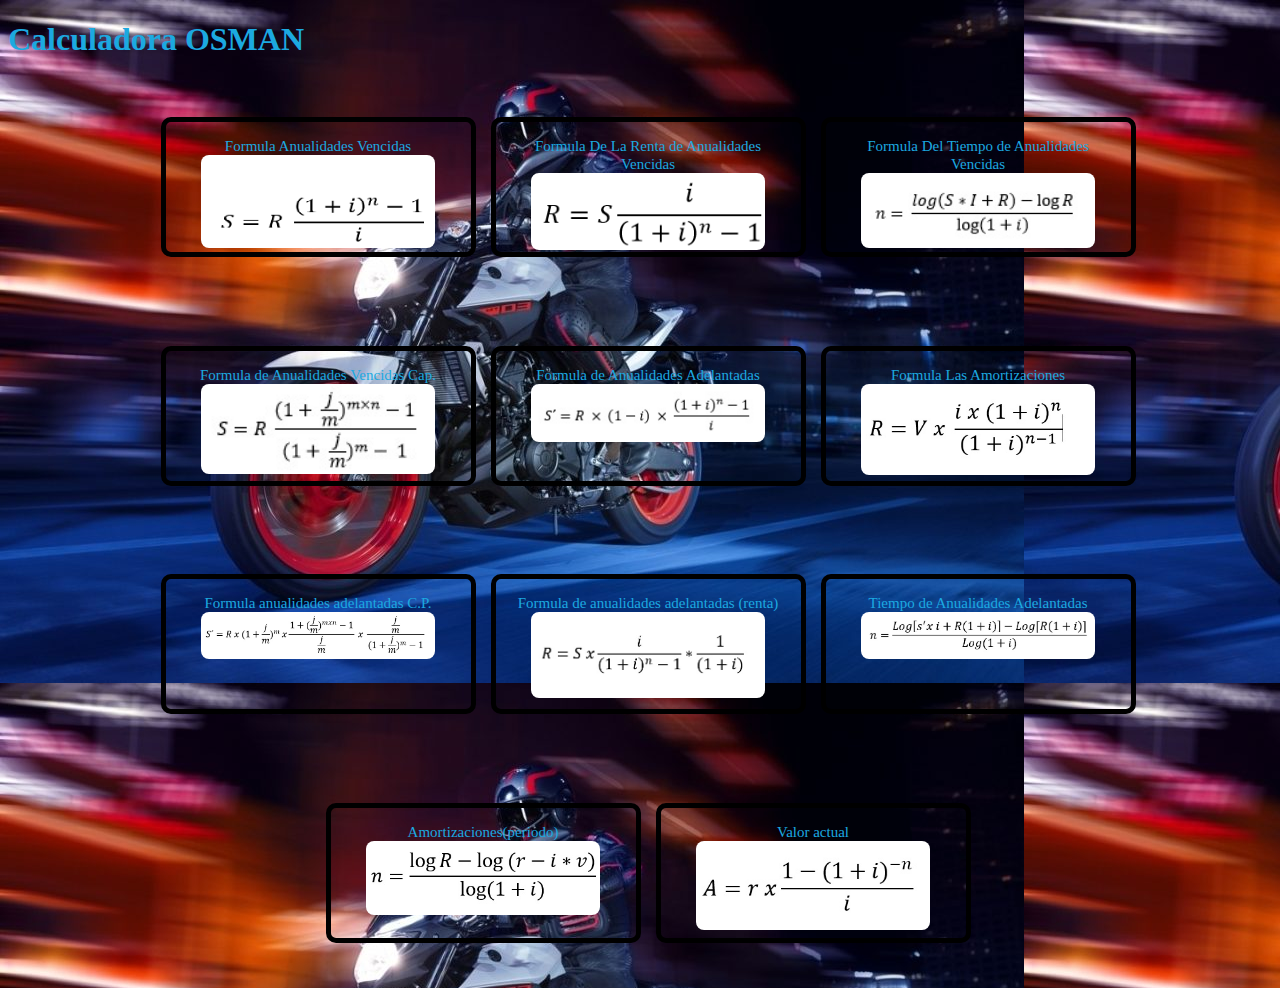
<file: index.html>
<!DOCTYPE html>
<html lang="en">
<head>
    <link rel="stylesheet" href="./css/style.css">
    <meta charset="UTF-8">
    <meta name="viewport" content="width=device-width, initial-scale=1.0">
    <title>Calculadora de Anualidades</title>
</head>
<H1>Calculadora OSMAN</H1>
<body>
    
     <main>
       
         <div class="contenedor">
             <a href="./paginas/anualidadesvencidas.html">
                 Formula Anualidades Vencidas
                 <img src="./imagenes/anualidades_adelantadas.png" alt="Formula Anualidades Vencidas">
                </a>
         </div>
         <div class="contenedor">
            <a href="./paginas/anualidadesvencidasrenta.html">
                Formula De La Renta de Anualidades Vencidas
                <img src="./imagenes/anualidadesvencidas.png" alt="Formula de la Renta">
               </a>
        </div>
        <div class="contenedor">
            <a href="./paginas/anualidadesdeltiempo.html">
                Formula Del Tiempo de Anualidades Vencidas
                <img src="./imagenes/f_tiempo_anualidades_vencidas.jpg" alt="Formula Anualidades Tiempo">
               </a>
        </div>
        <div class="contenedor">
            <a href="./paginas/formuladelvaloractual.html">
                Formula de Anualidades Vencidas Cap.
                <img src=".//imagenes/f_valor_actual.jpg" alt="Formula Anualidades Vencidas">
               </a>
        </div>
        <div class="contenedor">
            <a href="./paginas/anualidadesadelantadas.html">
                Formula de Anualidades Adelantadas
                <img src="./imagenes/f_anualidades_adelantadas.jpg" alt="Formula Anualidades Vencidas">
               </a>
        </div>
        <div class="contenedor">
             <a href="./paginas/formamortizaciones.html">
                 Formula Las Amortizaciones 
                 <img src="./imagenes/Amortizaciones renta.jpg" alt="Formula Anualidades Vencidas">
                </a>
         </div>
         <div class="contenedor">
            <a href="./paginas/anualidades-o-anualidades.html">
                Formula anualidades adelantadas C.P.
                <img src="./imagenes/formula anualidades adelantadas con cap.jpg" alt="Formula Anualidades Vencidas">
               </a>
        </div>
    </div>
    <div class="contenedor">
       <a href="./paginas/anualiades-adelantadas-renta.html">
        Formula de anualidades adelantadas (renta)
           <img src="./imagenes/Formula de tiempo de anualidades adelantadas tiempo.jpg" alt="Formula Anualidades Vencidas">
          </a>
   </div>
   
    <div class="contenedor">
       <a href="./paginas/tiempo-anualidades-adelantadas.html">
        Tiempo de Anualidades Adelantadas
           <img src="./imagenes/tiempo de anualidades adelantadas.jpg" alt="Formula Anualidades Vencidas">
          </a>
   </div>
   <div class="contenedor">
    <a href="./paginas/amortizaciones(periodo).html">
     Amortizaciones(periodo)
        <img src="./imagenes/formula de amortizacon(periodo).jpg" alt="Formula Anualidades Vencidas">
       </a>
       
      
          
    </div> 
    <div class="contenedor">
        <a href="./paginas/valor-actual2.html">
         Valor actual
            <img src="./imagenes/valor actual2.jpg" alt="Formula Anualidades Vencidas">
           </a>
    
    </div> 






     </main>
</body>
</html>
</file>
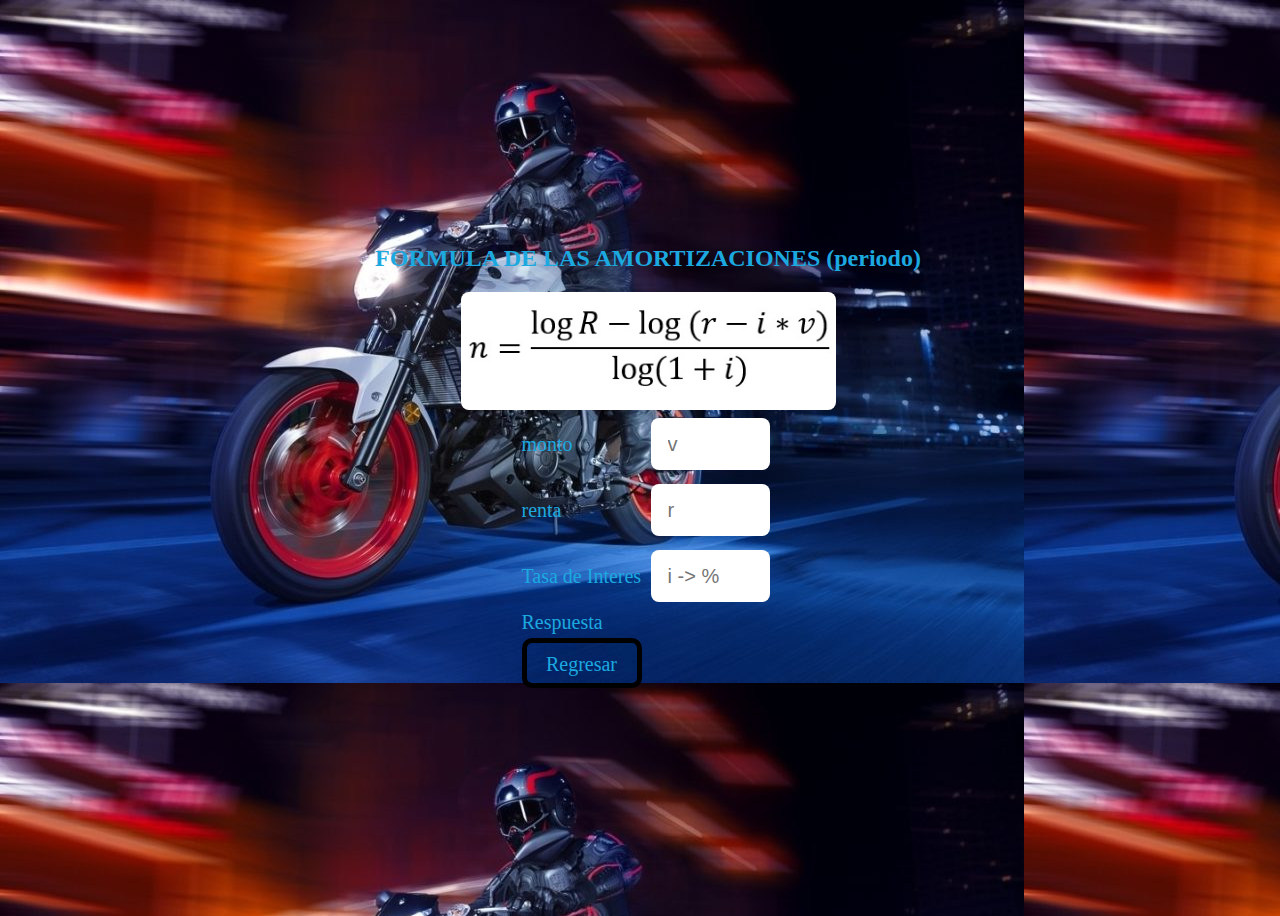
<file: paginas/amortizaciones(periodo).html>
<!DOCTYPE html>
<html lang="en">
<head>
    <meta charset="UTF-8">
    <meta name="viewport" content="width=device-width, initial-scale=1.0">
    <title>Formula del amortizaciones</title>
    <link rel="stylesheet" href="../css/style.css">
</head>
<body>
    <section>
        <h2>FORMULA DE LAS AMORTIZACIONES (periodo)</h2>
        <img src="../imagenes/formula de amortizacon(periodo).jpg" alt="imagen">
        <form name="formula_amortizaciones" action="">
            <table>
                <tr>
                    <td>monto</td>
                    <td>
                        <input name="renta" placeholder="v" type="number">
                    </td>
                </tr>
                <tr>
                    <td>renta</td>
                    <td>
                        <input name="tiempo" placeholder="r" type="number">
                    </td>   
                </tr>
                <tr>
                    <td>Tasa de Interes</td>
                    <td>
                        <input name="interes" placeholder="i -> %" type="number">
                    </td>
                </tr>

                <tr>    
                    <td>Respuesta</td>
                    <td>
                        <p id="res-amortizaciones"></p>
                    </td>
                </tr> 
                <tr>
                    <td>
                        <a class="boton-regresar" href="../index.html">Regresar</a>
                    </td>
                </tr>
            </table>
        </form>
    </section>   
    <script src="../javaScript/formamortizaciones(periodo).js"></script>               
</body>
</html>
</file>
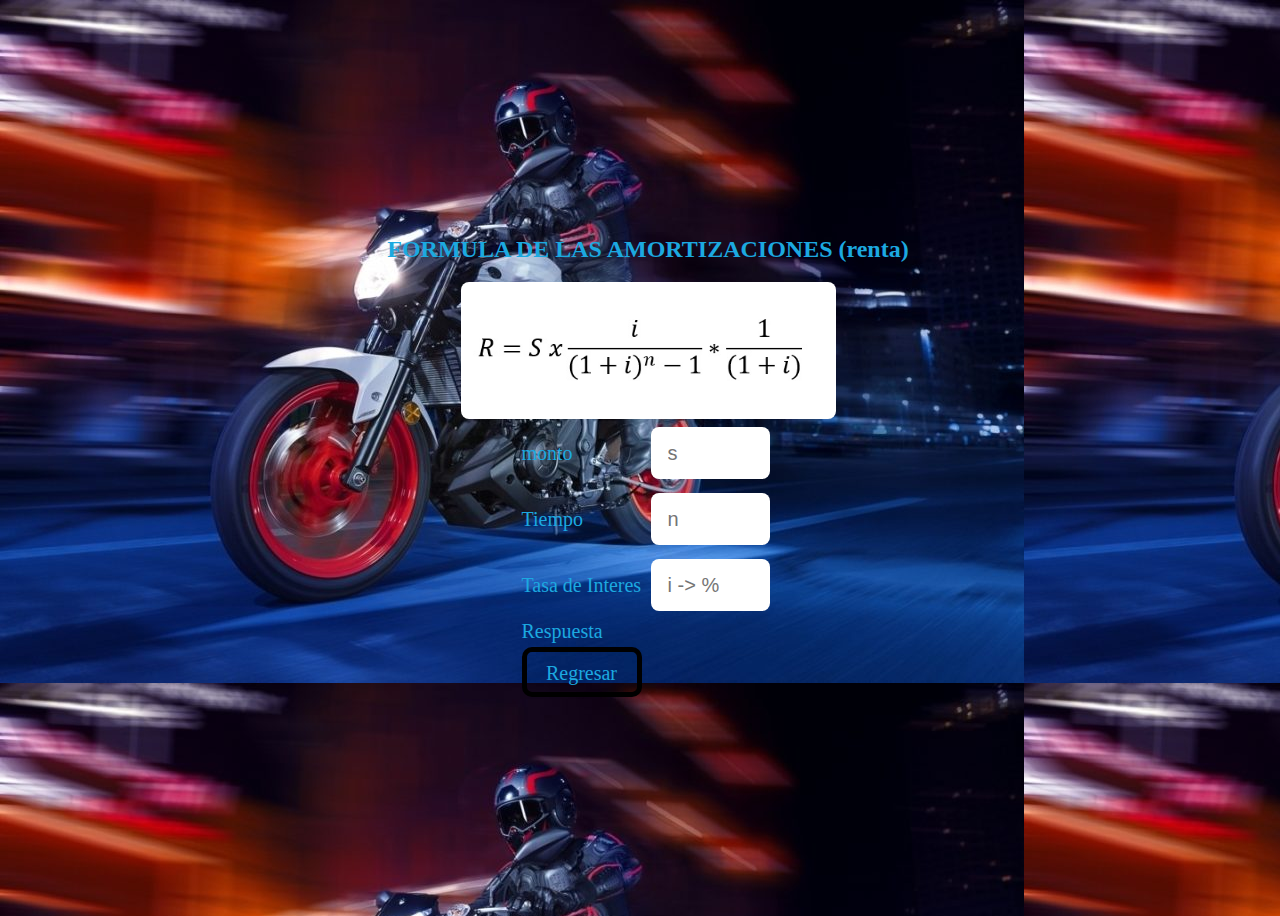
<file: paginas/anualiades-adelantadas-renta.html>
<!DOCTYPE html>
<html lang="en">
<head>
    <meta charset="UTF-8">
    <meta name="viewport" content="width=device-width, initial-scale=1.0">
    <title>Formula de anualidades adelantadas (renta)</title>
    <link rel="stylesheet" href="../css/style.css">
</head>
<body>
    <section>
        <h2>FORMULA DE LAS AMORTIZACIONES (renta)</h2>
        <img src="../imagenes/Formula de tiempo de anualidades adelantadas tiempo.jpg" alt="imagen">
        <form name="formula_amortizaciones" action="">
            <table>
                <tr>
                    <td>monto</td>
                    <td>
                        <input name="renta" placeholder="s" type="number">
                    </td>
                </tr>
                <tr>
                    <td>Tiempo</td>
                    <td>
                        <input name="tiempo" placeholder="n" type="number">
                    </td>   
                </tr>
                <tr>
                    <td>Tasa de Interes</td>
                    <td>
                        <input name="interes" placeholder="i -> %" type="number">
                    </td>
                </tr>

                <tr>    
                    <td>Respuesta</td>
                    <td>
                        <p id="res-amortizaciones"></p>
                    </td>
                </tr> 
                <tr>
                    <td>
                        <a class="boton-regresar" href="../index.html">Regresar</a>
                    </td>
                </tr>
            </table>
        </form>
    </section>   
    <script src="../javaScript/anualidades-adelantadas-renta.js"></script>               
</body>
</html>
</file>
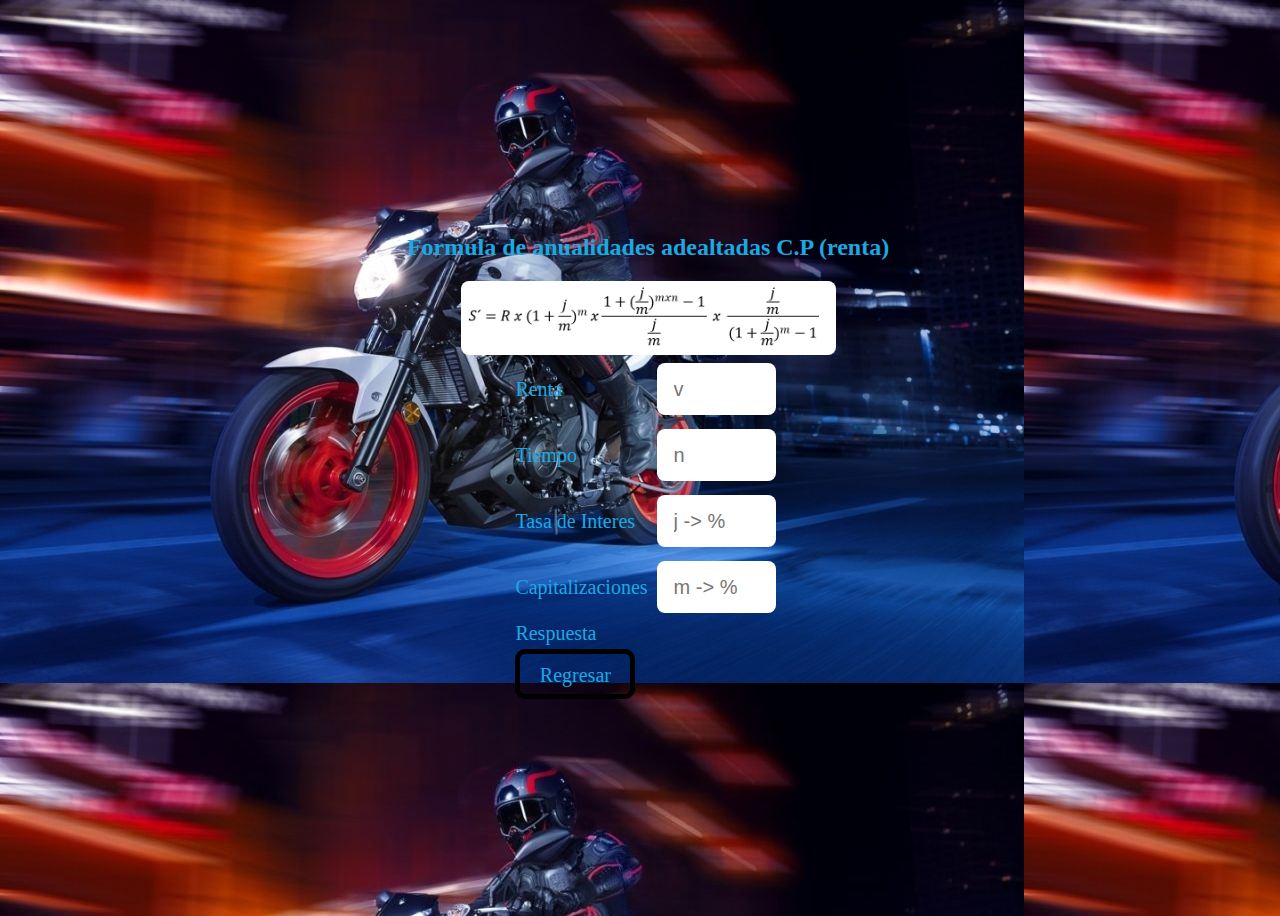
<file: paginas/anualidades-o-anualidades.html>
<!DOCTYPE html>
<html lang="en">
<head>
    <meta charset="UTF-8">
    <meta name="viewport" content="width=device-width, initial-scale=1.0">
    <title>Formula del amortizaciones</title>
    <link rel="stylesheet" href="../css/style.css">
</head>
<body>
    <section>
        <h2>Formula de anualidades adealtadas C.P (renta)</h2>
        <img src="../imagenes/formula anualidades adelantadas con cap.jpg" alt="imagen">
        <form name="formula_amortizaciones" action="">
            <table>
                <tr>
                    <td>Renta</td>
                    <td>
                        <input name="renta" placeholder="v" type="number">
                    </td>
                </tr>
                <tr>
                    <td>Tiempo</td>
                    <td>
                        <input name="tiempo" placeholder="n" type="number">
                    </td>   
                </tr>
                <tr>
                    <td>Tasa de Interes</td>
                    <td>
                        <input name="interes" placeholder="j -> %" type="number">
                    </td>
                </tr>
                <td>Capitalizaciones</td>
                    <td>
                        <input name="Capitalizaciones" placeholder="m -> %" type="number">
                    </td>
                </tr>
                

                <tr>    
                    <td>Respuesta</td>
                    <td>
                        <p id="res-amortizaciones"></p>
                    </td>
                </tr> 
                <tr>
                    <td>
                        <a class="boton-regresar" href="../index.html">Regresar</a>
                    </td>
                </tr>
            </table>
        </form>
    </section>   
    <script src="../javaScript/anualidades-o-anualidades.js"></script>               
</body>
</html>
</file>
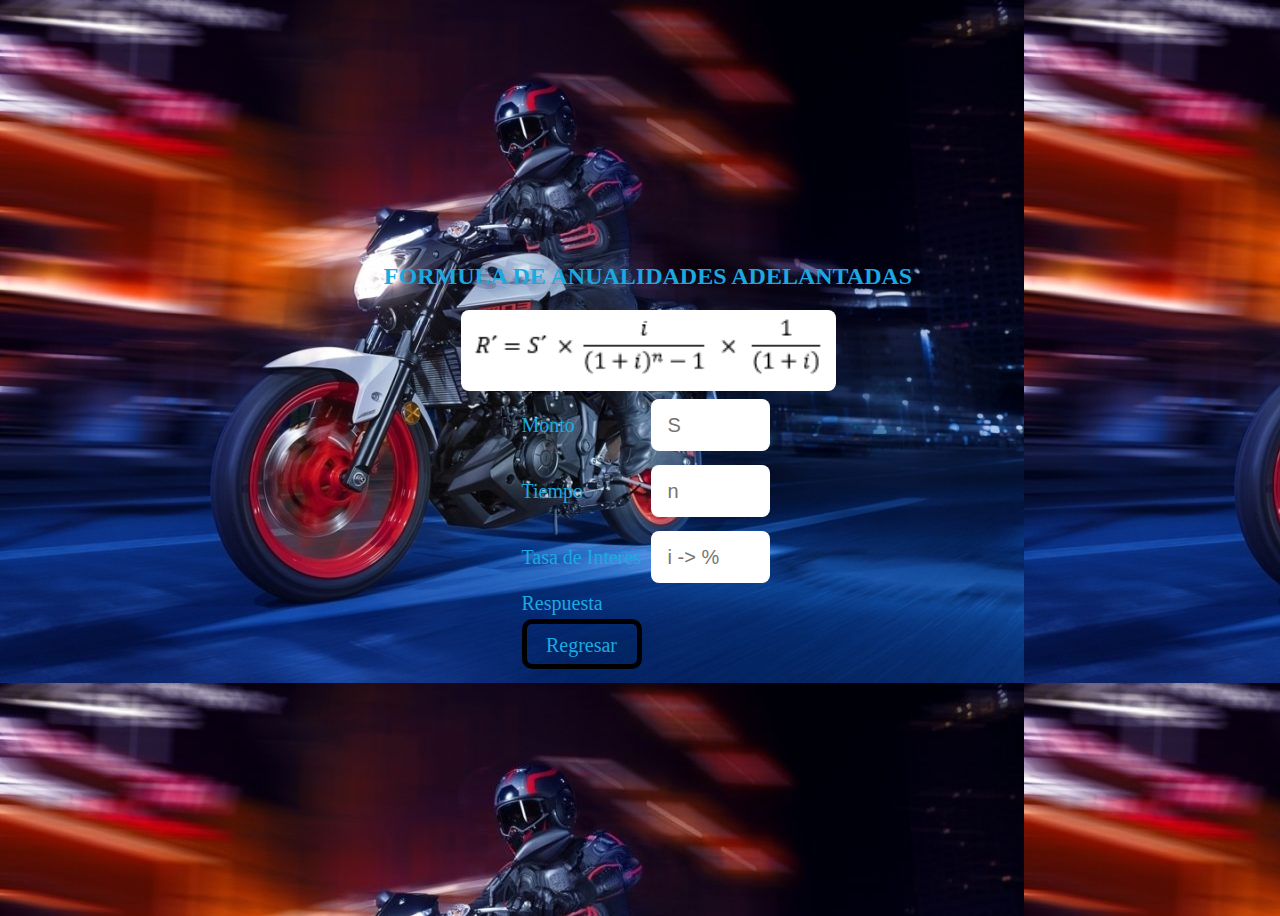
<file: paginas/anualidadesadelantadas.html>
<!DOCTYPE html>
<html lang="en">
<head>
    <meta charset="UTF-8">
    <meta name="viewport" content="width=device-width, initial-scale=1.0">
    <title>Formula del Tiempo</title>
    <link rel="stylesheet" href="../css/style.css">
</head>
<body>
    <section>
        <h2>FORMULA DE ANUALIDADES ADELANTADAS</h2>
        <img src="../imagenes/f_renta_anualidades_adelantadas.jpg" alt="imagen">
        <form name="formula_anAdelantadas" action="">
            <table>
                <tr>
                    <td>Monto</td>
                    <td>
                        <input name="monto" placeholder="S" type="number">
                    </td>
                </tr>
                <tr>
                    <td>Tiempo</td>
                    <td>
                        <input name="tiempo" placeholder="n" type="number">
                    </td>   
                </tr>
                <tr>
                    <td>Tasa de Interes</td>
                    <td>
                        <input name="interes" placeholder="i -> %" type="number">
                    </td>
                </tr>

                <tr>    
                    <td>Respuesta</td>
                    <td>
                        <p id="res-anualidades-adelantadas"></p>
                    </td>
                </tr> 
                <tr>
                    <td>
                        <a class="boton-regresar" href="../index.html">Regresar</a>
                    </td>
                </tr>
            </table>
        </form>
    </section>   
    <script src="../javaScript/anualidadesadelantadas.js"></script>               
</body>
</html>
</file>
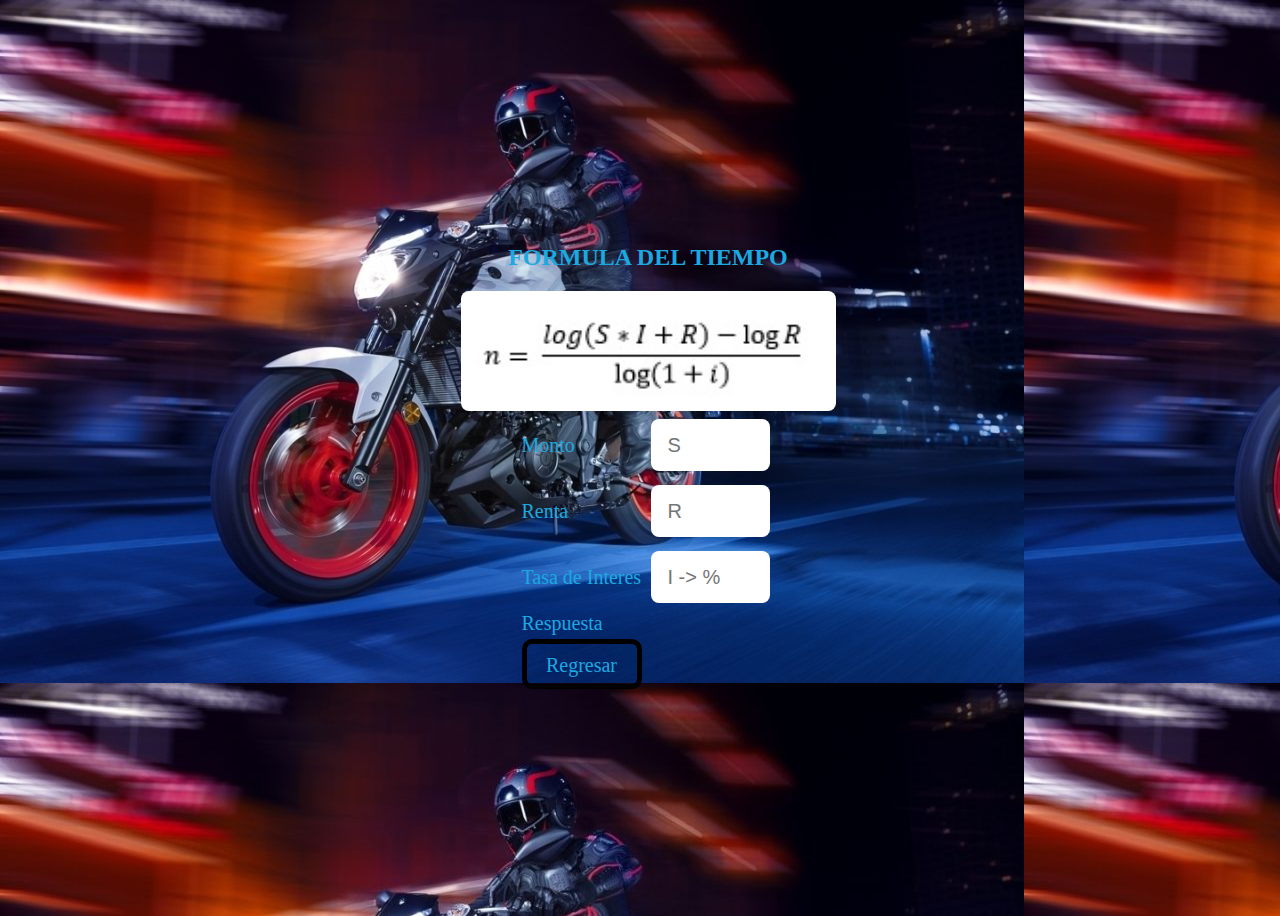
<file: paginas/anualidadesdeltiempo.html>
<!DOCTYPE html>
<html lang="en">
<head>
    <meta charset="UTF-8">
    <meta name="viewport" content="width=device-width, initial-scale=1.0">
    <title>Formula del Tiempo</title>
    <link rel="stylesheet" href="../css/style.css">
</head>
<body>
    <section>
        <h2>FORMULA DEL TIEMPO</h2>
        <img src="../imagenes/f_tiempo_anualidades_vencidas.jpg" alt="imagen">
        <form name="formulario_tiempo" action="">
            <table>
                <tr>
                    <td>Monto</td>
                    <td>
                        <input name="monto" placeholder="S" type="number">
                    </td>
                </tr>
                <tr>
                    <td>Renta</td>
                    <td>
                        <input name="renta" placeholder="R" type="number">
                    </td>   
                </tr>
                <tr>
                    <td>Tasa de Interes</td>
                    <td>
                        <input name="interes" placeholder="I -> %" type="number">
                    </td>
                </tr>

                <tr>    
                    <td>Respuesta</td>
                    <td>
                        <p id="res-anualidades-tiempo"></p>
                    </td>
                </tr> 
                <tr>
                    <td>
                        <a class="boton-regresar" href="../index.html">Regresar</a>
                    </td>
                </tr>
            </table>
        </form>
    </section>   
    <script src="../javaScript/anualidadestiempo.js"></script>               
</body>
</html>
</file>
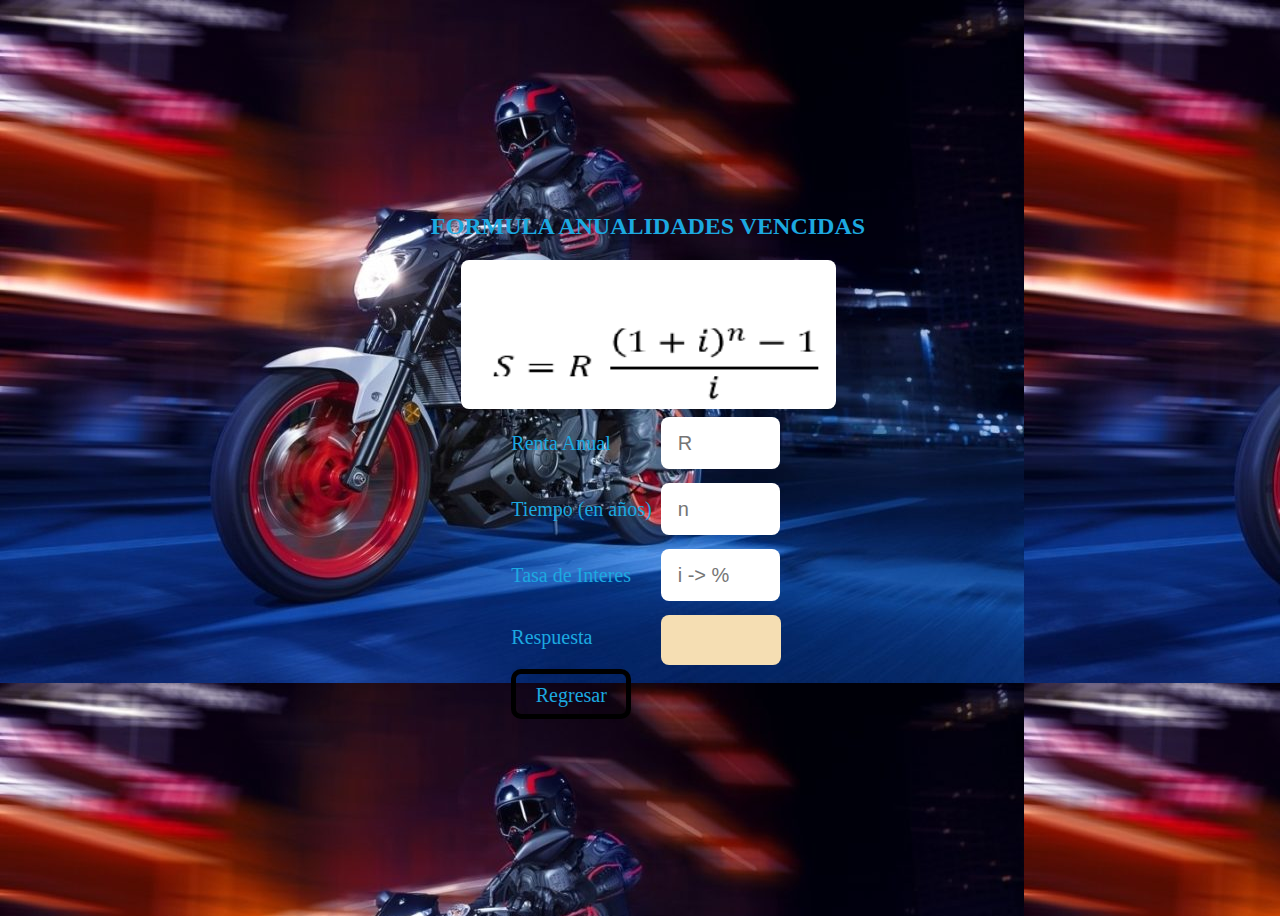
<file: paginas/anualidadesvencidas.html>
<!DOCTYPE html>
<html lang="en">
<head>
    <meta charset="UTF-8">
    <meta name="viewport" content="width=device-width, initial-scale=1.0">
    <title>Formula de Las Anualidades Vencidas</title>
    <link rel="stylesheet" href="../css/style.css">
</head>
<body>
    <section>
        <h2>FORMULA ANUALIDADES VENCIDAS</h2>
        <img src="../imagenes/anualidades_adelantadas.png" alt="imagen">
        <form name="formulario_anVencidas" action="">
            <table>
                <tr>
                    <td>Renta Anual</td>
                    <td>
                        <input name="renta" placeholder="R" type="number">
                    </td>
                </tr>
                <tr>
                    <td>Tiempo (en años)</td>
                    <td>
                        <input name="tiempo" placeholder="n" type="number">
                    </td>   
                </tr>
                <tr>
                    <td>Tasa de Interes</td>
                    <td>
                        <input name="interes" placeholder="i -> %" type="number">
                    </td>
                </tr>

                <tr>    
                    <td>Respuesta</td>
                    <td>
                        <p id="res-anualidades-vencidas"></p>
                    </td>
                </tr> 
                <tr>
                    <td>
                        <a class="boton-regresar" href="../index.html">Regresar</a>
                    </td>
                </tr>
            </table>
        </form>
    </section>   
    <script src="../javaScript/anualidadesVencidas.js"></script>               
</body>
</html>
</file>
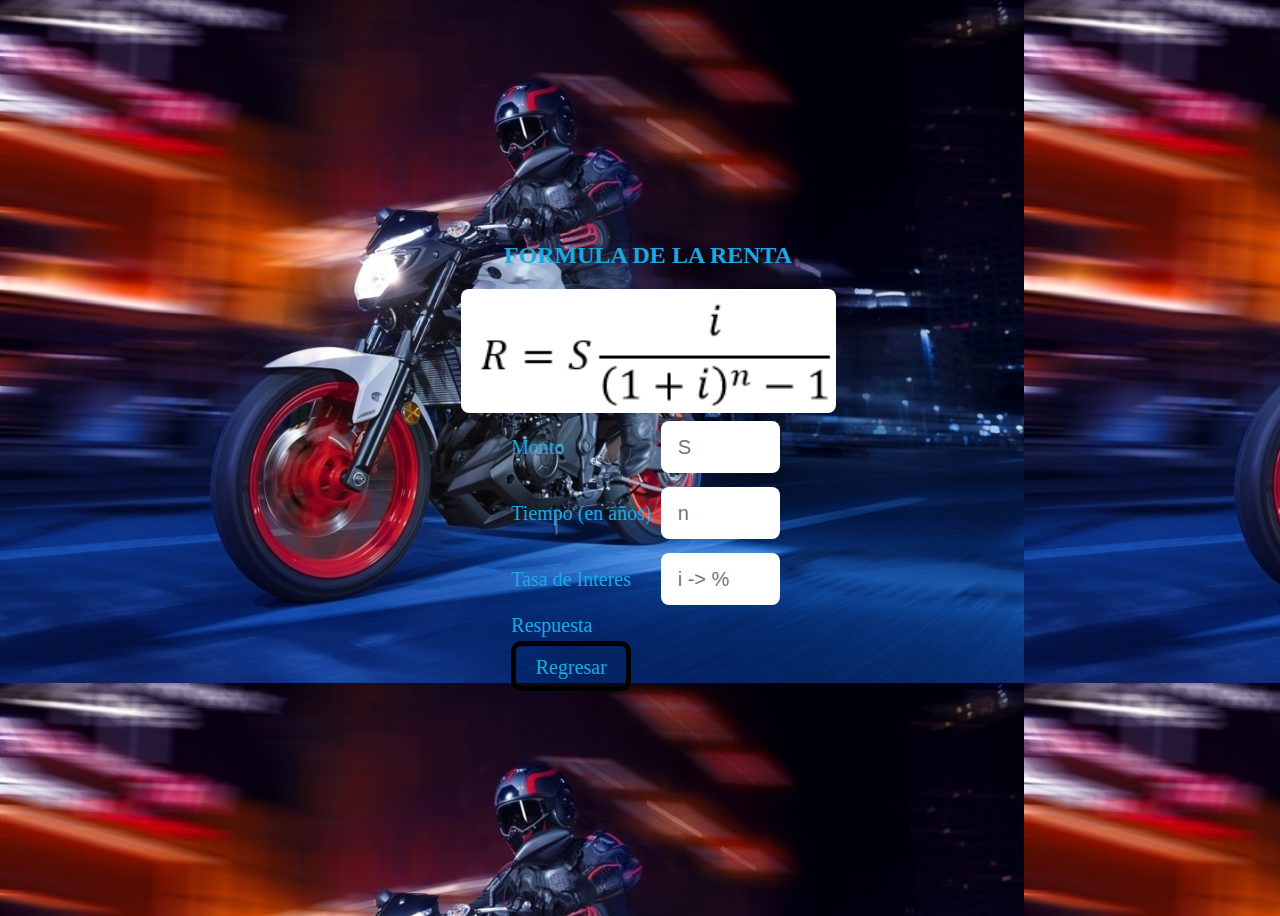
<file: paginas/anualidadesvencidasrenta.html>
<!DOCTYPE html>
<html lang="en">
<head>
    <meta charset="UTF-8">
    <meta name="viewport" content="width=device-width, initial-scale=1.0">
    <title>Formula de La Renta</title>
    <link rel="stylesheet" href="../css/style.css">
</head>
<body>
    <section>
        <h2>FORMULA DE LA RENTA</h2>
        <img src="../imagenes/anualidadesvencidas.png" alt="imagen">
        <form name="formulario_reanVencidas" action="">
            <table>
                <tr>
                    <td>Monto</td>
                    <td>
                        <input name="monto" placeholder="S" type="number">
                    </td>
                </tr>
                <tr>
                    <td>Tiempo (en años)</td>
                    <td>
                        <input name="tiempo" placeholder="n" type="number">
                    </td>   
                </tr>
                <tr>
                    <td>Tasa de Interes</td>
                    <td>
                        <input name="interes" placeholder="i -> %" type="number">
                    </td>
                </tr>

                <tr>    
                    <td>Respuesta</td>
                    <td>
                        <p id="res-anualidades-vencidasrenta"></p>
                    </td>
                </tr> 
                <tr>
                    <td>
                        <a class="boton-regresar" href="../index.html">Regresar</a>
                    </td>
                </tr>
            </table>
        </form>
    </section>   
    <script src="../javaScript/rentaanualidadesvencidas.js"></script>               
</body>
</html>
</file>
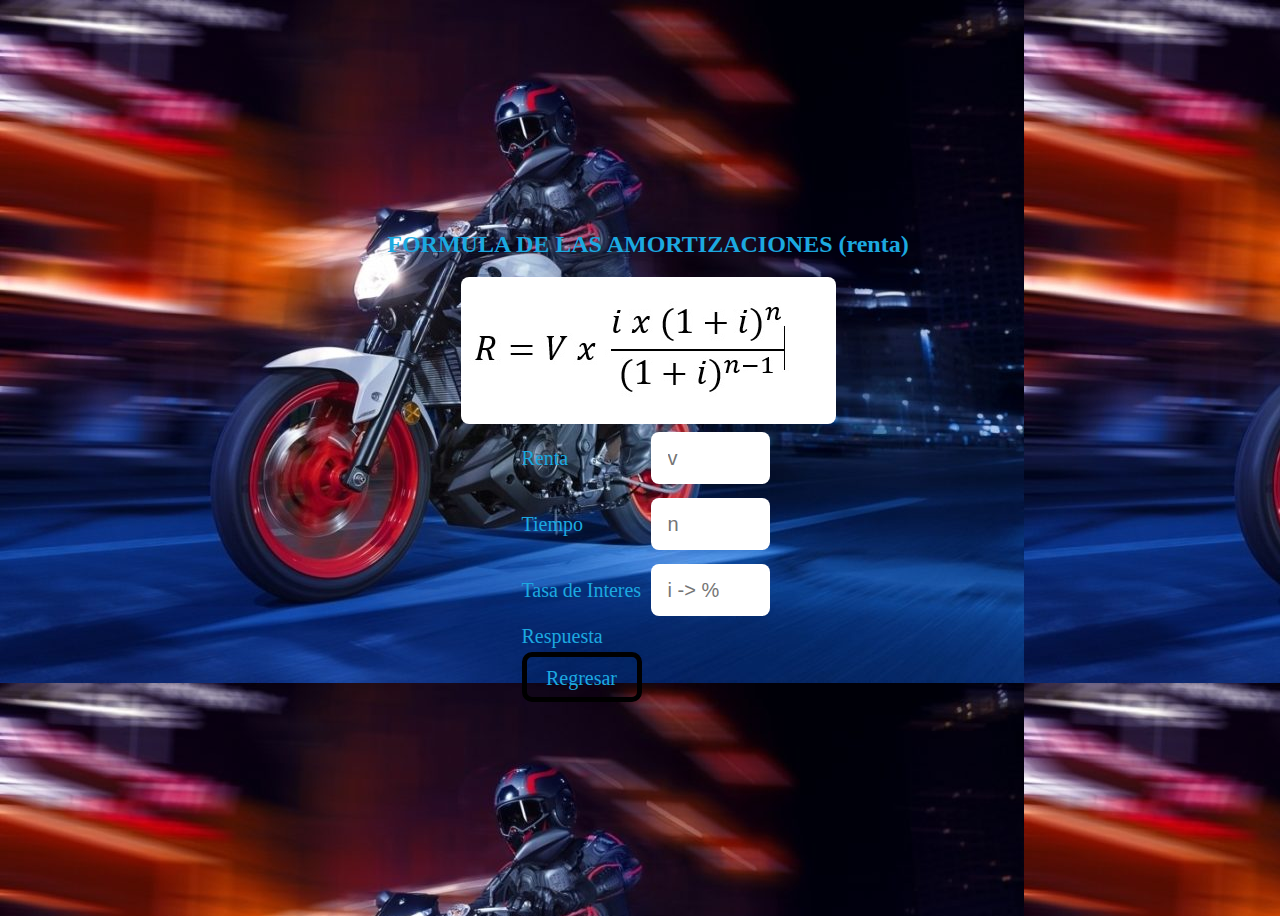
<file: paginas/formamortizaciones.html>
<!DOCTYPE html>
<html lang="en">
<head>
    <meta charset="UTF-8">
    <meta name="viewport" content="width=device-width, initial-scale=1.0">
    <title>Formula del amortizaciones</title>
    <link rel="stylesheet" href="../css/style.css">
</head>
<body>
    <section>
        <h2>FORMULA DE LAS AMORTIZACIONES (renta)</h2>
        <img src="../imagenes/Amortizaciones renta.jpg" alt="imagen">
        <form name="formula_amortizaciones" action="">
            <table>
                <tr>
                    <td>Renta</td>
                    <td>
                        <input name="renta" placeholder="v" type="number">
                    </td>
                </tr>
                <tr>
                    <td>Tiempo</td>
                    <td>
                        <input name="tiempo" placeholder="n" type="number">
                    </td>   
                </tr>
                <tr>
                    <td>Tasa de Interes</td>
                    <td>
                        <input name="interes" placeholder="i -> %" type="number">
                    </td>
                </tr>

                <tr>    
                    <td>Respuesta</td>
                    <td>
                        <p id="res-amortizaciones"></p>
                    </td>
                </tr> 
                <tr>
                    <td>
                        <a class="boton-regresar" href="../index.html">Regresar</a>
                    </td>
                </tr>
            </table>
        </form>
    </section>   
    <script src="../javaScript/formamortizaciones.js"></script>               
</body>
</html>
</file>
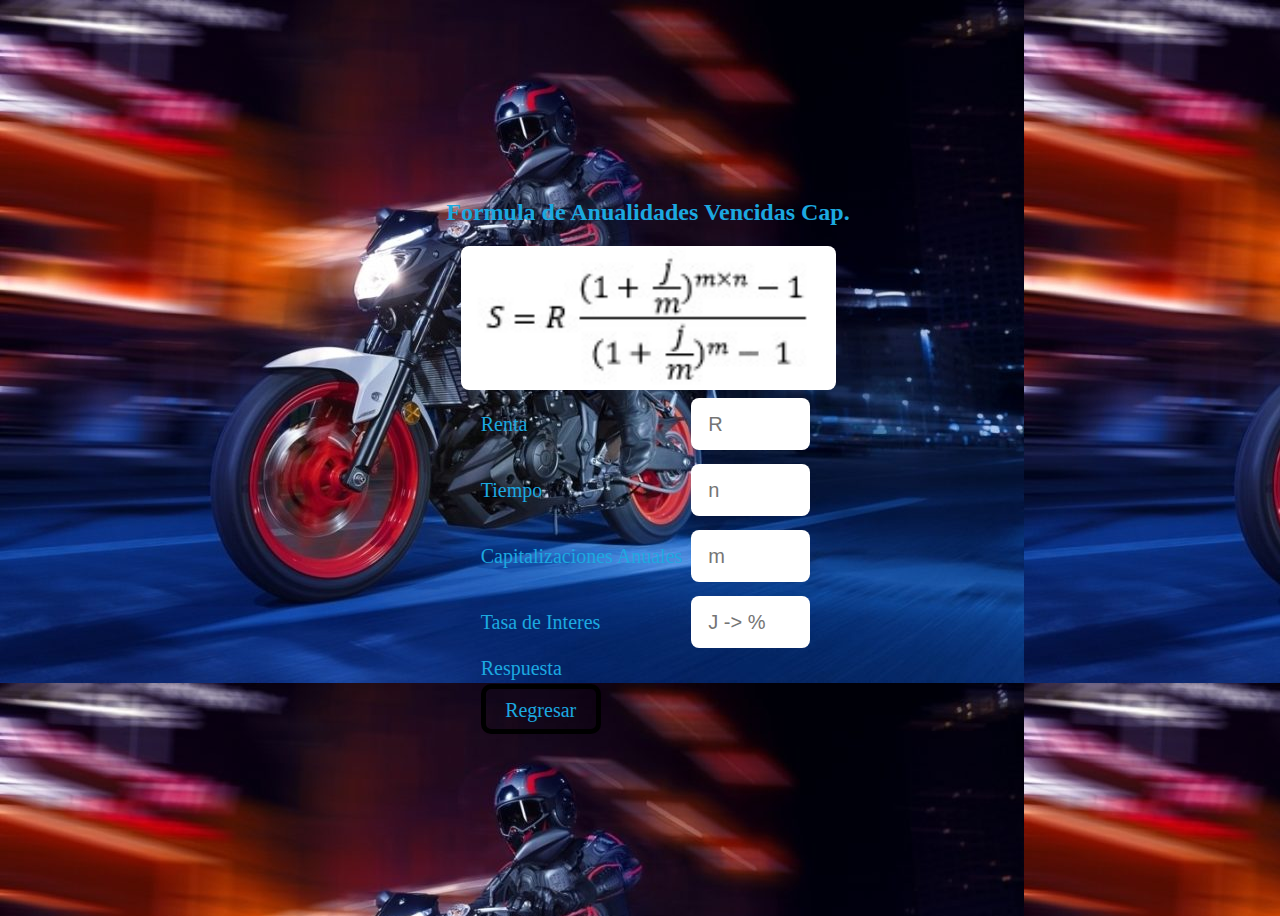
<file: paginas/formuladelvaloractual.html>
<!DOCTYPE html>
<html lang="en">
<head>
    <meta charset="UTF-8">
    <meta name="viewport" content="width=device-width, initial-scale=1.0">
    <title>Formula de Anualidades Vencidas Cap.</title>
    <link rel="stylesheet" href="../css/style.css">
</head>
<body>
    <section>
        <h2>Formula de Anualidades Vencidas Cap.</h2>
        <img src="../imagenes/f_valor_actual.jpg" alt="imagen">
        <form name="formulario_vractual" action="">
            <table>
                <tr>
                    <td>Renta</td>
                    <td>
                        <input name="renta" placeholder="R" type="number">
                    </td>
                </tr>
                <tr>
                    <td>Tiempo</td>
                    <td>
                        <input name="tiempo" placeholder="n" type="number">
                    </td>   
                </tr>
                <tr>
                    <td>Capitalizaciones Anuales</td>
                    <td>
                        <input name="capitalizaciones" placeholder="m" type="number">
                    </td>   
                </tr>
                <tr>
                    <td>Tasa de Interes</td>
                    <td>
                        <input name="interes" placeholder="J -> %" type="number">
                    </td>
                </tr>

                <tr>    
                    <td>Respuesta</td>
                    <td>
                        <p id="for-vr-actual"></p>
                    </td>
                </tr> 
                <tr>
                    <td>
                        <a class="boton-regresar" href="../index.html">Regresar</a>
                    </td>
                </tr>
            </table>
        </form>
    </section>   
    <script src="../javaScript/forvractual.js"></script>               
</body>
</html>
</file>
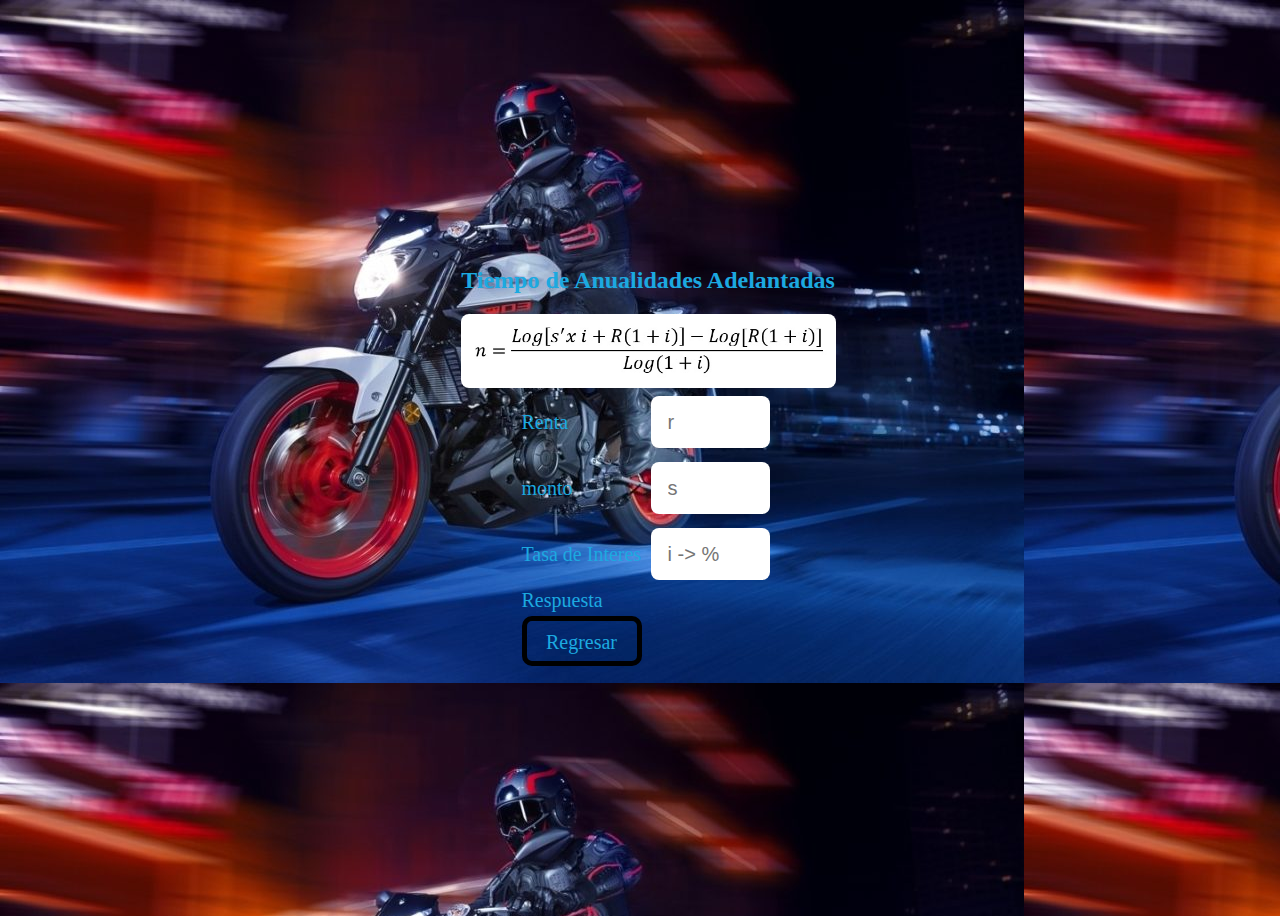
<file: paginas/tiempo-anualidades-adelantadas.html>
<!DOCTYPE html>
<html lang="en">
<head>
    <meta charset="UTF-8">
    <meta name="viewport" content="width=device-width, initial-scale=1.0">
    <title>Tiempo de Anualidades Adelantadas</title>
    <link rel="stylesheet" href="../css/style.css">
</head>
<body>
    <section>
        <h2>Tiempo de Anualidades Adelantadas</h2>
        <img src="../imagenes/tiempo de anualidades adelantadas.jpg" alt="imagen">
        <form name="formula_amortizaciones" action="">
            <table>
                <tr>
                    <td>Renta</td>
                    <td>
                        <input name="renta" placeholder="r" type="number">
                    </td>
                </tr>
                <tr>
                    <td>monto</td>
                    <td>
                        <input name="tiempo" placeholder="s" type="number">
                    </td>   
                </tr>
                <tr>
                    <td>Tasa de Interes</td>
                    <td>
                        <input name="interes" placeholder="i -> %" type="number">
                    </td>
                </tr>

                <tr>    
                    <td>Respuesta</td>
                    <td>
                        <p id="res-amortizaciones"></p>
                    </td>
                </tr> 
                <tr>
                    <td>
                        <a class="boton-regresar" href="../index.html">Regresar</a>
                    </td>
                </tr>
            </table>
        </form>
    </section>   
    <script src="../javaScript/tiempo-anualidades-adelantadas.js"></script>               
</body>
</html>
</file>
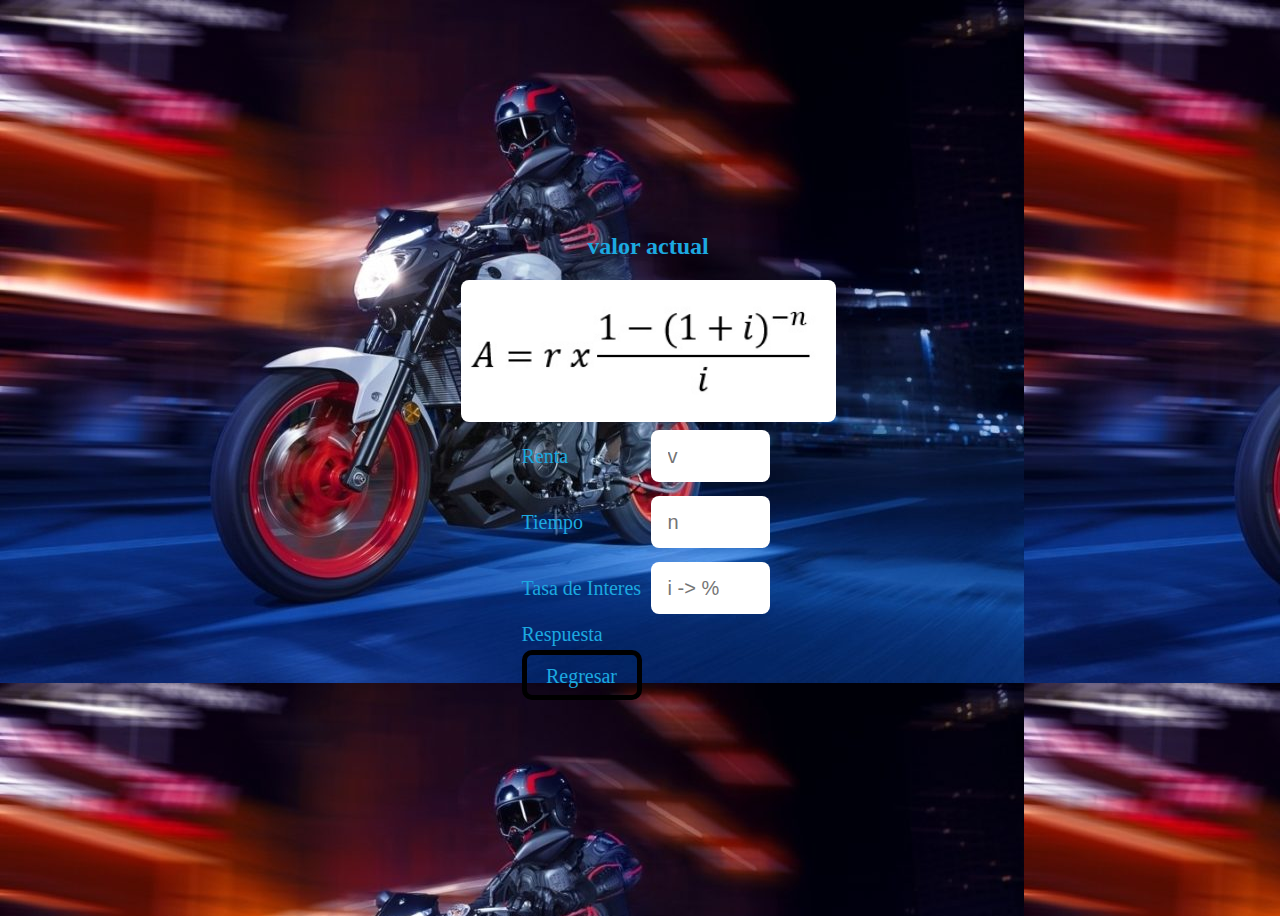
<file: paginas/valor-actual2.html>
<!DOCTYPE html>
<html lang="en">
<head>
    <meta charset="UTF-8">
    <meta name="viewport" content="width=device-width, initial-scale=1.0">
    <title>valor actual</title>
    <link rel="stylesheet" href="../css/style.css">
</head>
<body>
    <section>
        <h2>valor actual</h2>
        <img src="../imagenes/valor actual2.jpg" alt="imagen">
        <form name="formula_amortizaciones" action="">
            <table>
                <tr>
                    <td>Renta</td>
                    <td>
                        <input name="renta" placeholder="v" type="number">
                    </td>
                </tr>
                <tr>
                    <td>Tiempo</td>
                    <td>
                        <input name="tiempo" placeholder="n" type="number">
                    </td>   
                </tr>
                <tr>
                    <td>Tasa de Interes</td>
                    <td>
                        <input name="interes" placeholder="i -> %" type="number">
                    </td>
                </tr>

                <tr>    
                    <td>Respuesta</td>
                    <td>
                        <p id="res-amortizaciones"></p>
                    </td>
                </tr> 
                <tr>
                    <td>
                        <a class="boton-regresar" href="../index.html">Regresar</a>
                    </td>
                </tr>
            </table>
        </form>
    </section>   
    <script src="../javaScript/valoractual2.js"></script>               
</body>
</html>
</file>
<file: css/style.css>
:root{
    --fondo:#1ca9e0;
    --primario:#56d6fd;
    --fuente:#1ca9e0;
    --fuente-claro:#e9e7de;

}
h1{
    color: #1ca9e0;
}

body{
   /*background-color: var(--fondo) ;
    margin: 0;
    padding: 0;*/

    background-image: url(../imagenes/fondomt03.jpg);
    width: 100%;
    height: 100%;

}
@keyframes fade-in{
    0%{
        opacity: 0;
    }
    100%{
        opacity: 1;
    }
}


main{  
    height: 100vh;
    display: flex;
    justify-content: center;
    align-items: center;
    flex-wrap: wrap;
    gap: 15px;

}


.contenedor{
    width: 315px;
    height: 140px;
    background-color: hsla(120, 100%, 50%, 0.5%);
    
    border-radius: 10px;

    border: 5px solid black ;
    padding: 15px;
    box-sizing: border-box;
    text-align: center;
    animation: fade-in 2s ease-in-out;
    
}

.contenedor a {
    color: var(--fuente);
    font-size: 15px;
    text-decoration: none;
}

.contenedor:hover{
    box-shadow: 5px 5px 50px var(--fuente-claro);
}

.contenedor a img{
    width: 85%;
    border-radius: 8px;
}

section{
    width: 100vw;
    height: 100vh;
    display: flex;
    flex-direction: column;
    align-items: center;
    justify-content: center;
}

section img{
    width: 375px;
    border-radius: 8px;
}

h2{
    color: var(--fuente);
}

form{
    color: var(--fuente);
    font-size: 20px;
}

input{
    width: 100px;
    height: 50px;
    border: 1px solid var(--funte);
    border-radius: 8px;
    font-size: 20px;
    padding-left: 17px;
    margin: 5px;
}

#res-anualidades-vencidas{
    width: 120px;
    height: 50px;
    border: 1px solid var(--funte);
    border-radius: 8px;
    font-size: 20px;
    padding-left: 17px;
    margin: 5px 0 0 5px;
    text-align: center;
    padding-top: 5px;
    box-sizing: border-box;
    background-color: wheat;
    color: var(--primario);
}

input:focus{
    outline: 5px solid var(--primario);
    border-radius: 8px;   
}

.boton-regresar{
    display: block;
    width: 120px;
    height: 50px;
   /* background-color: var(--primario);
    border-radius: 8px;*/
    background-color: hsla(120, 100%, 50%, 0.5%);
    
    border-radius: 10px;

    border: 5px solid black ;
    padding: 15px;
    text-align: center;
    padding-top: 10px;
    box-sizing: border-box;
    color: var(--fondo);
    text-decoration: none;
}

.boton-regresar:hover{
    box-shadow: 5px 5px 50px var(--fuente-claro);

}
</file>
